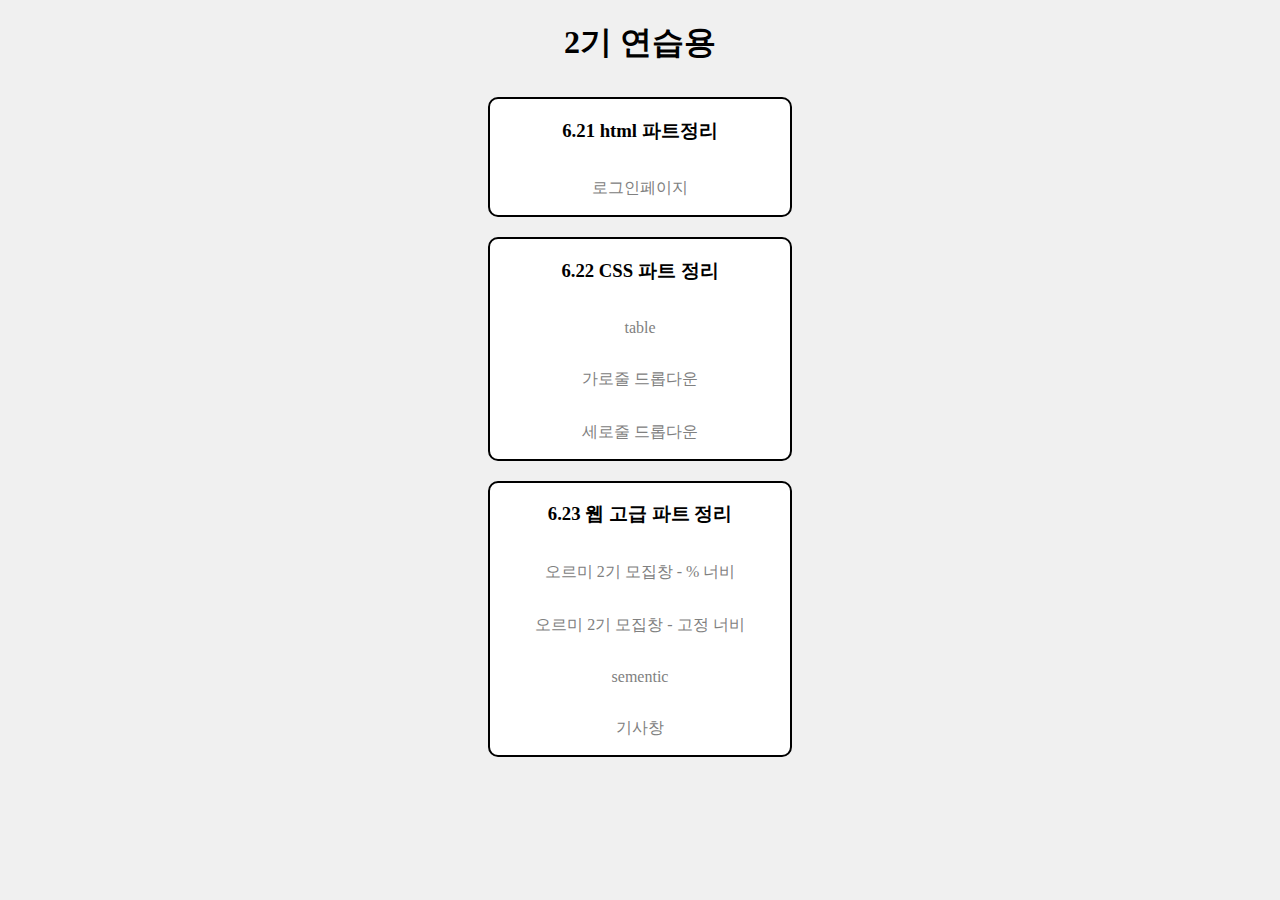
<file: index.html>
<!DOCTYPE html>
<html lang="ko">

<head>
    <meta charset="UTF-8">
    <meta name="viewport" content="width=device-width, initial-scale=1.0">
    <title>오르미 2기</title>

    <style>

        *{
            text-align: center;
            background-color: #f0f0f0;
        }
       
        .welling{
            border: 2px solid black;
            border-radius: 10px;

            text-align: center;
            margin: 10px;

            width: 300px;

            display: flex;
            justify-content: center;
            flex-direction: column;

            background-color: white;
        }

        p, h3, a{
            background-color: white;
        }

        .welling a{
            text-decoration: none;
            color: gray;
        }

        .welling a:hover{
            color: white;
            font-weight: bold;
            background-color: black;
            padding: 5px 20px;
            border-radius: 5px;
        }

        .container{
            display: flex;
            flex-direction: column;
            align-items: center;
        }

    </style>
</head>

<body>
    <h1>2기 연습용</h1>


    <div class="container">
        <div class="welling">
            <h3>6.21 html 파트정리</h3>
            <p><a href="6.21/practice_css_signed_in.html">로그인페이지</a></p>
        </div>
    
        <div class="welling">
            
            <h3>6.22 CSS 파트 정리</h3>
    
            <p><a href="/6.22/table.html"> table </a></p>
            <p><a href="/6.22/dropdown_row.html"> 가로줄 드롭다운</a></p>
            <p><a href="/6.22/dropdown_col.html"> 세로줄 드롭다운</a></p>
    
        </div>

        <div class="welling">
            <h3>6.23 웹 고급 파트 정리</h3>

            <p><a href="/6.23/oreumi2-notfixed/oreumi_service.html"> 오르미 2기 모집창 - % 너비 </a></p>
            <p><a href="/6.23/oreumi2page/Index.html"> 오르미 2기 모집창 - 고정 너비 </a></p>
            <p><a href="/6.23/sementic/sementic.html"> sementic </a></p>
            <p><a href="/6.23/sementic/next/responsive.html"> 기사창 </a></p>

        </div>
    </div>


</body>

</html>
</file>
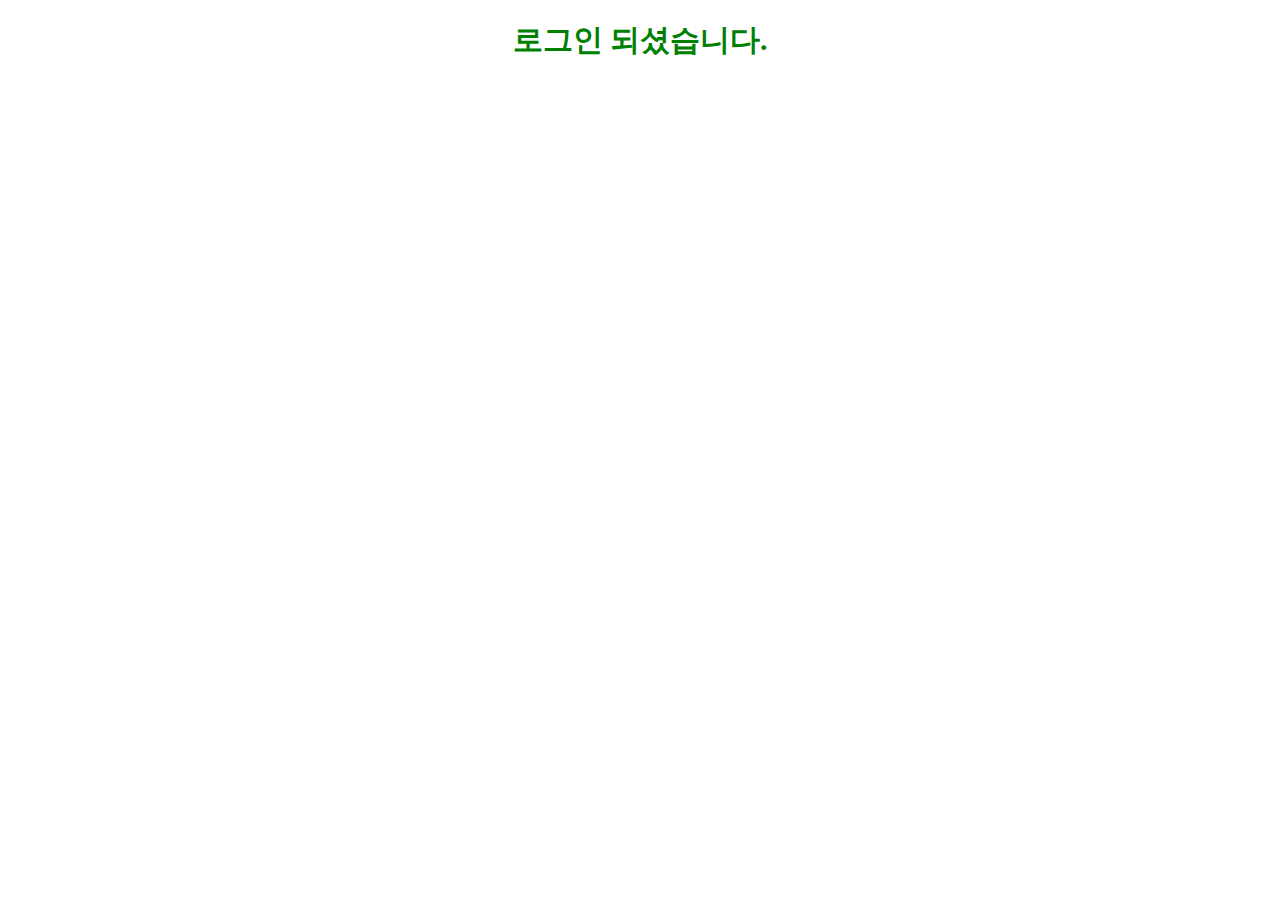
<file: 6.21/practice_css_result.html>
<!DOCTYPE html>
<html lang="ko">
<head>
    <meta charset="UTF-8">
    <meta name="viewport" content="width=device-width, initial-scale=1.0">
    <title>입력완료</title>
</head>
<body>
    <h1 style="height: 100px; width: 100%; font-size: 30px; color: green; text-align: center;">로그인 되셨습니다.</h1>
</body>
</html>
</file>
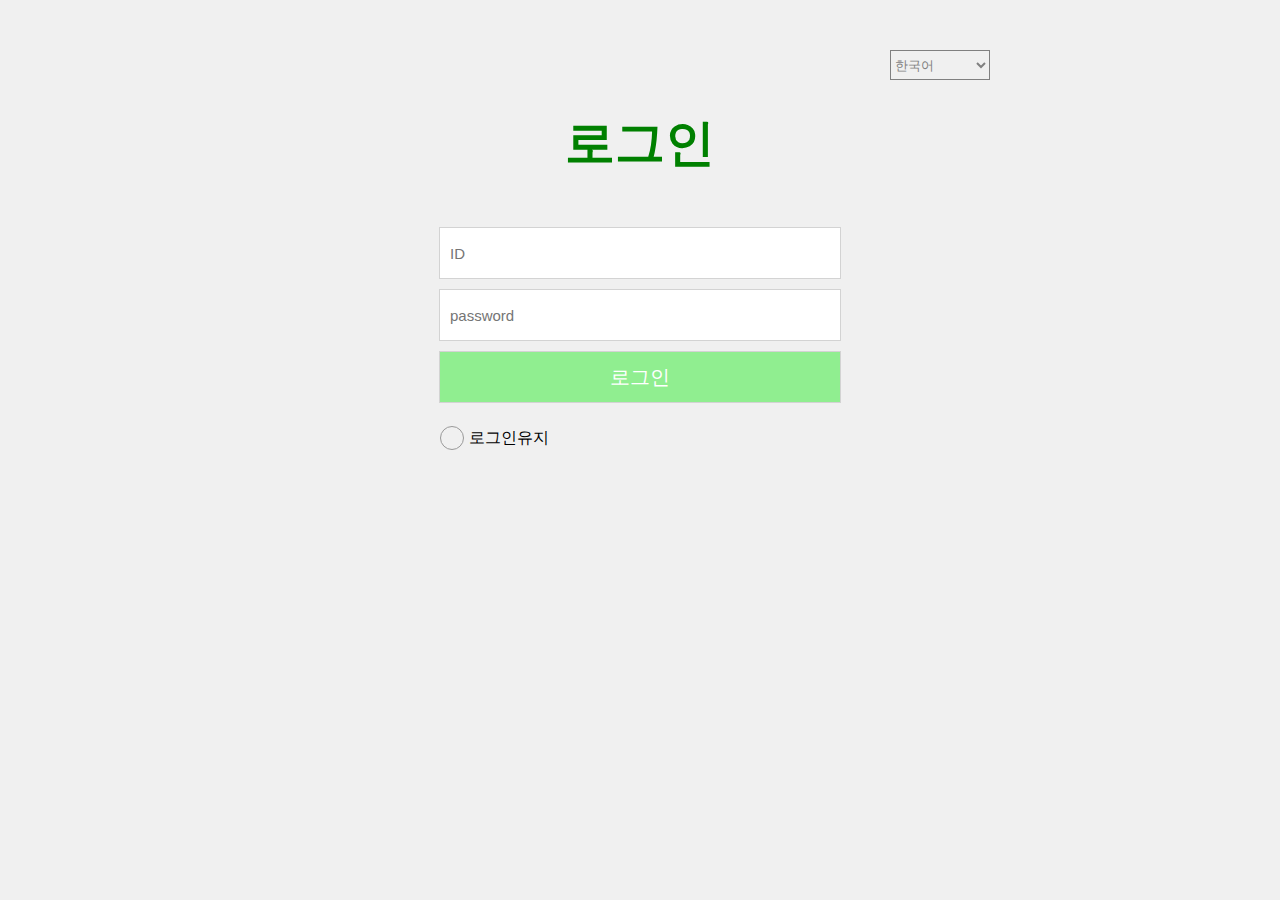
<file: 6.21/practice_css_signed_in.html>
<!DOCTYPE html>
<html lang="ko">
<head>
    <meta charset="UTF-8">
    <meta name="viewport" content="width=device-width, initial-scale=1.0">
    <title>회원가입</title>
    <style>
        *{
            padding: 0;
            margin: 0;

            background-color: #f0f0f0;
        }

        .all_container{
            display: flex;
            flex-direction: column;
            align-items: center;

            width: 100%;

            margin-top: 50px;
        }

        .all_container .main_container{
            width: 700px;
        }

        .header .lang {
            display: flex;
            justify-content: flex-end;
            align-items: center;
        }

        .lang_sel{
            width:100px;
            height: 30px;
            color:gray;
            border: solid 1px gray;
        }

        .login_title{
            color: green;


            font-size: 50px;
            font-weight: bold;
            padding-top: 30px;;
            text-align: center;
        }


        .sign_in_form_wrap{
            padding-top: 50px;
            display: flex;
            flex-direction: column;
            align-items: center;
        }

        .id_input_wrap{
            width: 400px;
            height: 50px;
            border: solid 1px lightgray;
            background-color: white;
        }

        .id_input{
            border: none;
            width: 380px;
            margin-top: 10px;
            margin-left: 10px;
            font-size: 15px;
            height: 30px;
            background-color: white;
        }
        
        .pwd_input_wrap{
            width: 400px;
            height: 50px;
            border: solid 1px lightgray;
            background-color: white;
            margin-top: 10px;
        }

        .pwd_input{
            border: none;
            width: 380px;
            margin-top: 10px;
            margin-left: 10px;
            font-size: 15px;
            height: 30px;
            background-color: white;
        }

        .submit_input_wrap{
            width: 400px;
            height: 50px;
            border: solid 1px lightgray;
            background-color: white;
            margin-top: 10px;
        }

        .submit_input{
            width: 400px;
            height: 50px;
            background-color: lightgreen;
            color: white;
            border: solid 1px lightgreen;
            font-size: 20px;
        }

        .submit_input:hover{
            background-color: #90ff90;
        }

        .login_stay_wrap{
            width: 400px;
            height: 50px;
            
            margin-top: 10px;

            display: flex;
            align-items: center;
        }

        .login_stay_label{
            padding-left: 5px;;
        }
        
        .login_stay{
            width: 1.5rem;
            height: 1.5rem;
            border-radius: 50%;
            border: 1px solid #999;
            appearance: none;
            cursor: pointer;
        }

        .login_stay:checked{
            background: lightgreen;
            border: none;
        }



    </style>
</head>
<body>
    <div class="all_container">
        <div class="main_container">


            <div class="header">
                <div class="lang">
                    <select name="lang" class="lang_sel">
                        <option value="ko">한국어</option>
                        <option value="en">English</option>
                    </select>
                </div>

                <div class="login_title">
                    로그인
                </div>
            </div>

            <form action="./practice_css_result.html" class="sign_in_form_wrap">


                <div class="id_input_wrap">
                    <input type="text" placeholder="ID" class="id_input" required>
                </div>

                <div class="pwd_input_wrap">
                    <input type="password" placeholder="password" class="pwd_input" required>
                </div>

                <div class="submit_input_wrap">
                    <input type="submit" value="로그인" class="submit_input">
                </div>


                <div class="login_stay_wrap">
                    <input type="checkbox" name="login_stay" class="login_stay"> <label for="login_stay" class="login_stay_label">로그인유지</label>
                </div>

            </form>



            
        </div>
    </div>
</body>
</html>
</file>
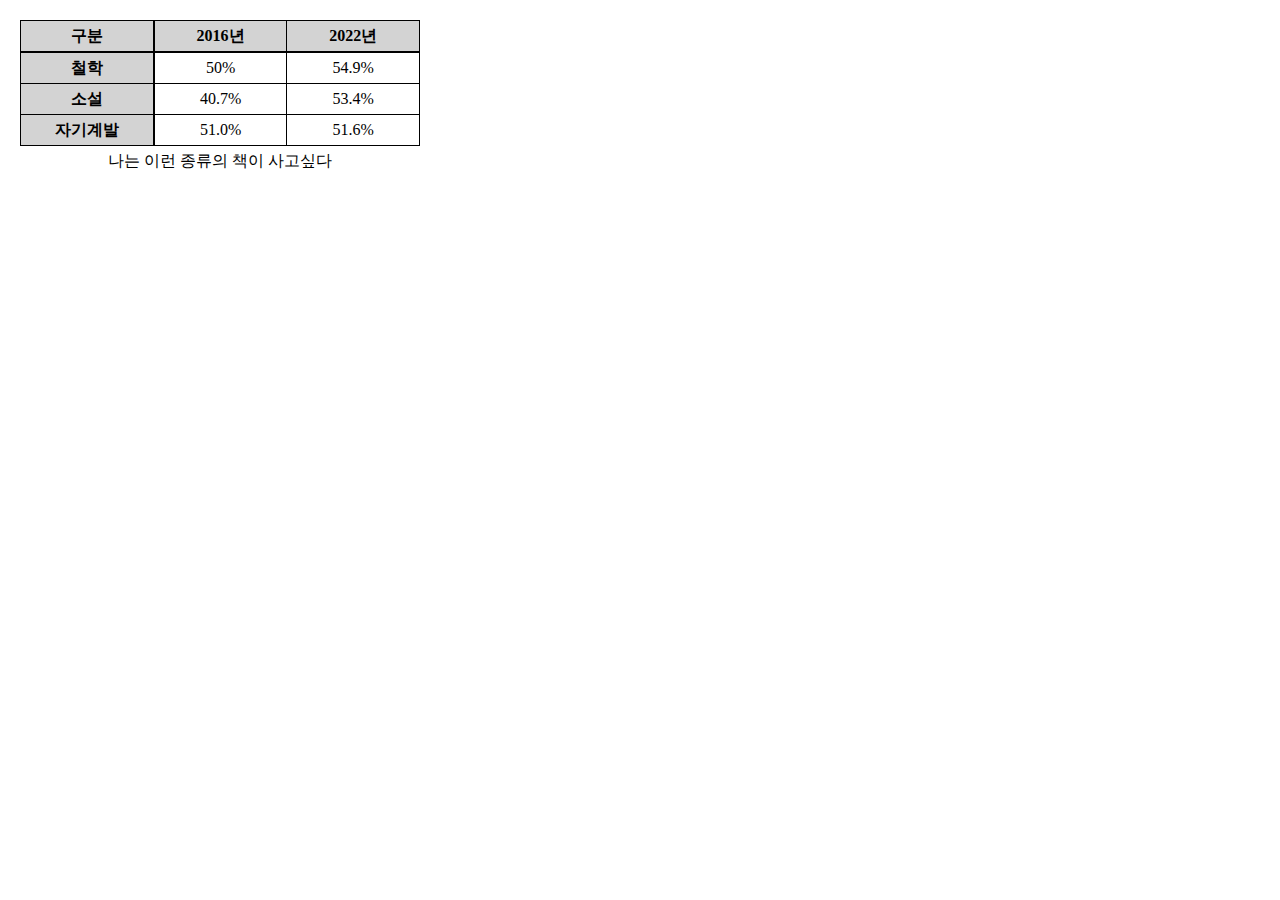
<file: 6.22/table.html>
<!DOCTYPE html>
<html lang="ko">
<head>
    <meta charset="UTF-8">
    <meta name="viewport" content="width=device-width, initial-scale=1.0">
    <title>Document</title>

    <style>
        *{
            margin: 0;
            padding: 0;
        }

        table{
            text-align: center;
            border-collapse: collapse;
            width: 400px;
            height: 100px;

            margin: 20px;
        }

        td, th{
            border: black 1px solid;
            width: 100px;
            height: 30px;
        }

        tfoot td{
            border: none;
        }

        thead{
            background-color: lightgray;
            font-weight: bold;
        }

        .row-head{
            background-color: lightgray;
            border-right: 2px solid black;
            font-weight: bold;
        }

        .first-row td{
            border-top: 2px solid black;
        }

    </style>

</head>
<body>
    <table>
        <thead>
            <th class="row-head">구분</th>
            <th>2016년</th>
            <th>2022년</th>
        </thead>
        <tbody>
            <tr class="first-row">
                <td class="row-head">철학</td>
                <td>50%</td>
                <td>54.9%</td>
            </tr>
            <tr>
                <td class="row-head">소설</td>
                <td>40.7%</td>
                <td>53.4%</td>
            </tr>
            <tr>
                <td class="row-head">자기계발</td>
                <td>51.0%</td>
                <td>51.6%</td>
            </tr>
        </tbody>
        <tfoot>
            <td colspan="3">나는 이런 종류의 책이 사고싶다</td>
        </tfoot>
    </table>
</body>
</html>
</file>
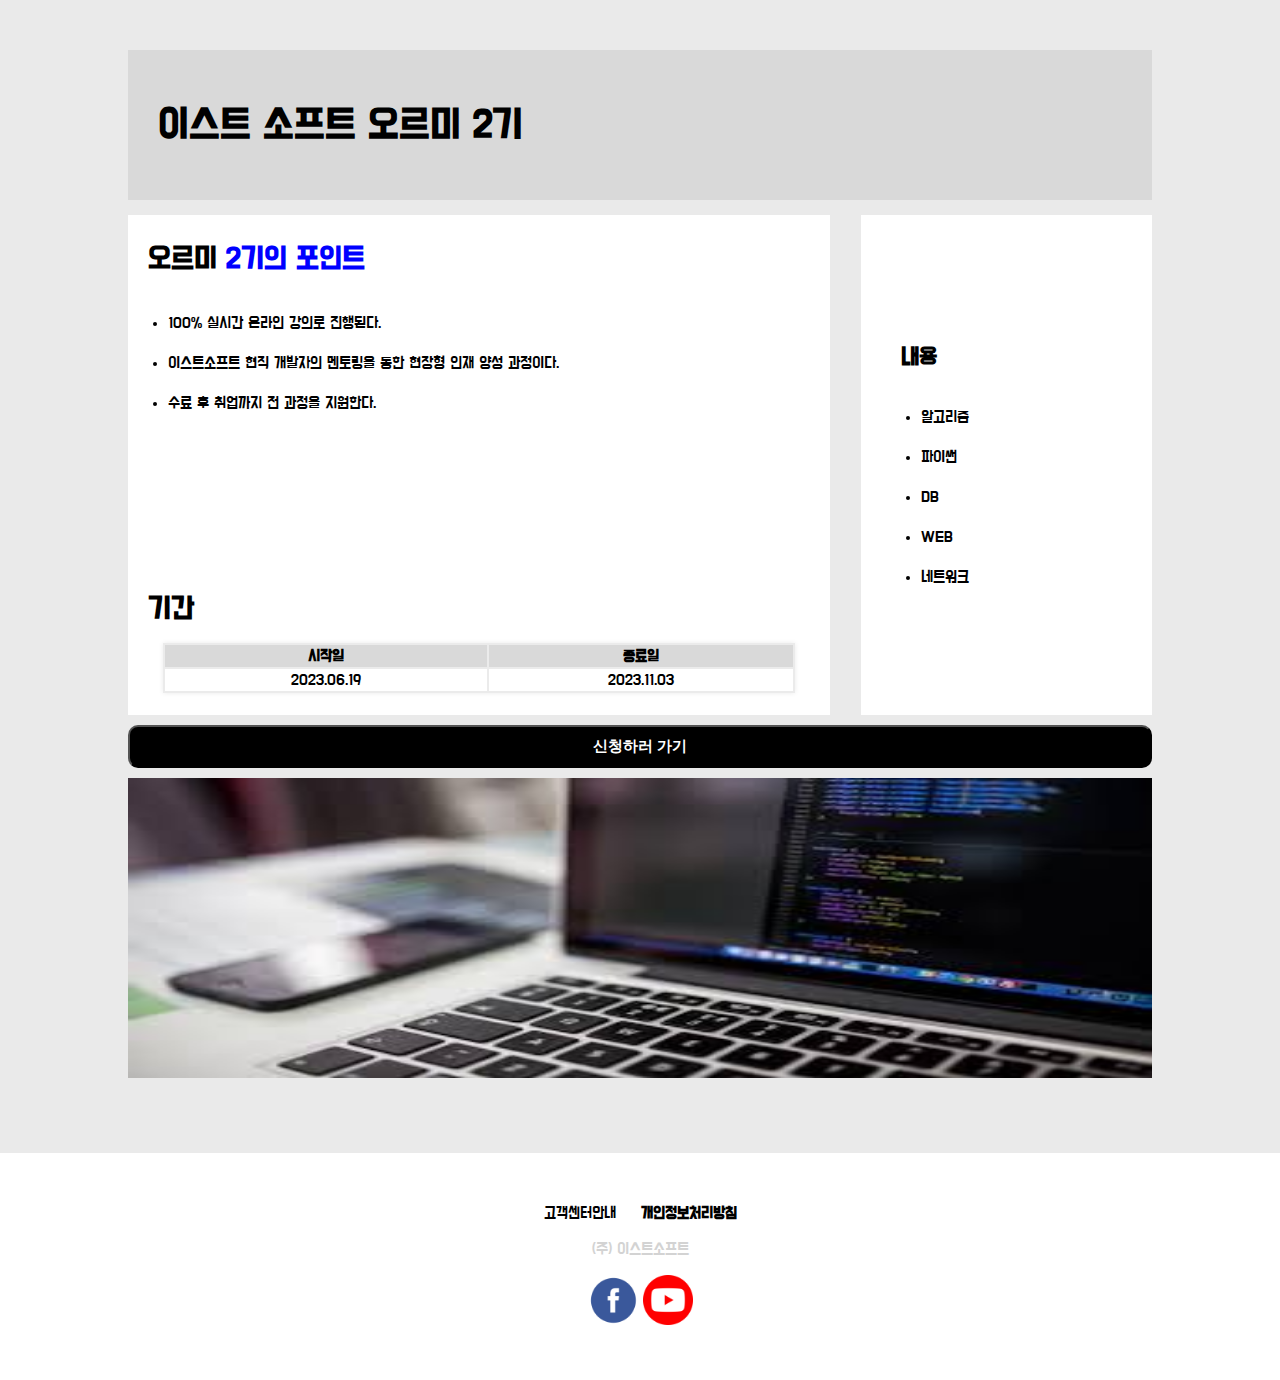
<file: 6.23/oreumi2-notfixed/oreumi_service.html>
<!DOCTYPE html>
<html lang="en">

<head>
    <meta charset="UTF-8">
    <meta name="viewport" content="width=device-width, initial-scale=1.0">
    <title>Document</title>

    <!-- <link rel="stylesheet" href="reset.css"> -->
    <link rel="stylesheet" href="oreumi_service.css">
    <link href="https://fonts.googleapis.com/css2?family=Noto+Sans+KR:wght@100;300;400;500;700;900&display=swap" rel="stylesheet">

    <link rel="preconnect" href="https://fonts.googleapis.com">
    <link rel="preconnect" href="https://fonts.gstatic.com" crossorigin>
    <link href="https://fonts.googleapis.com/css2?family=Do+Hyeon&display=swap" rel="stylesheet">

</head>

<body>
    <div class="main-wrap">
        <div class="container">

            <header>이스트 소프트 오르미 2기</header>

            <section>

                <article>

                    <div class="point">
                        <h2>오르미 <span> 2기의 포인트 </span></h2>

                        <ul>

                            <li>100% 실시간 온라인 강의로 진행된다.</li>
                            <li>이스트소프트 현직 개발자의 멘토링을 통한 현장형 인재 양성 과정이다.</li>
                            <li>수료 후 취업까지 전 과정을 지원한다.</li>
                        </ul>
                    </div>

                    <div class="how-long">
                        <h2>기간</h2>
                        <table>
                            <thead>
                                <th>시작일</th>
                                <th>종료일</th>
                            </thead>
                            <tbody>
                                <td>2023.06.19</td>
                                <td>2023.11.03</td>
                            </tbody>
                        </table>
                    </div>

                </article>

                <aside>
                    <div class="aside-wrap">
                        <h2>내용</h2>
                        <ul>
                        
                            <li>알고리즘</li>
                            <li>파이썬</li>
                            <li>DB</li>
                            <li>WEB</li>
                            <li>네트워크</li>
                        </ul>
                    </div>
                    

                </aside>

            </section>

            <div>
                <a href="destination.html">
                    <button class="subtitle">신청하러 가기</button>
                </a>
            </div>


            <img src="laptop.jpg" alt="" style="width: 100%; height:300px">

        </div>
    </div>


    <footer>

        <a href="#" class="info">고객센터안내</a>
        <a href="#" class="personal">개인정보처리방침</a>

        <p>(주) 이스트소프트</p>

        <div class="logo">
            <img src="fb-logo.png" alt="facebook">
            <img src="youtube-logo.png" alt="youtube">
        </div>
    </footer>
</body>

</html>
</file>
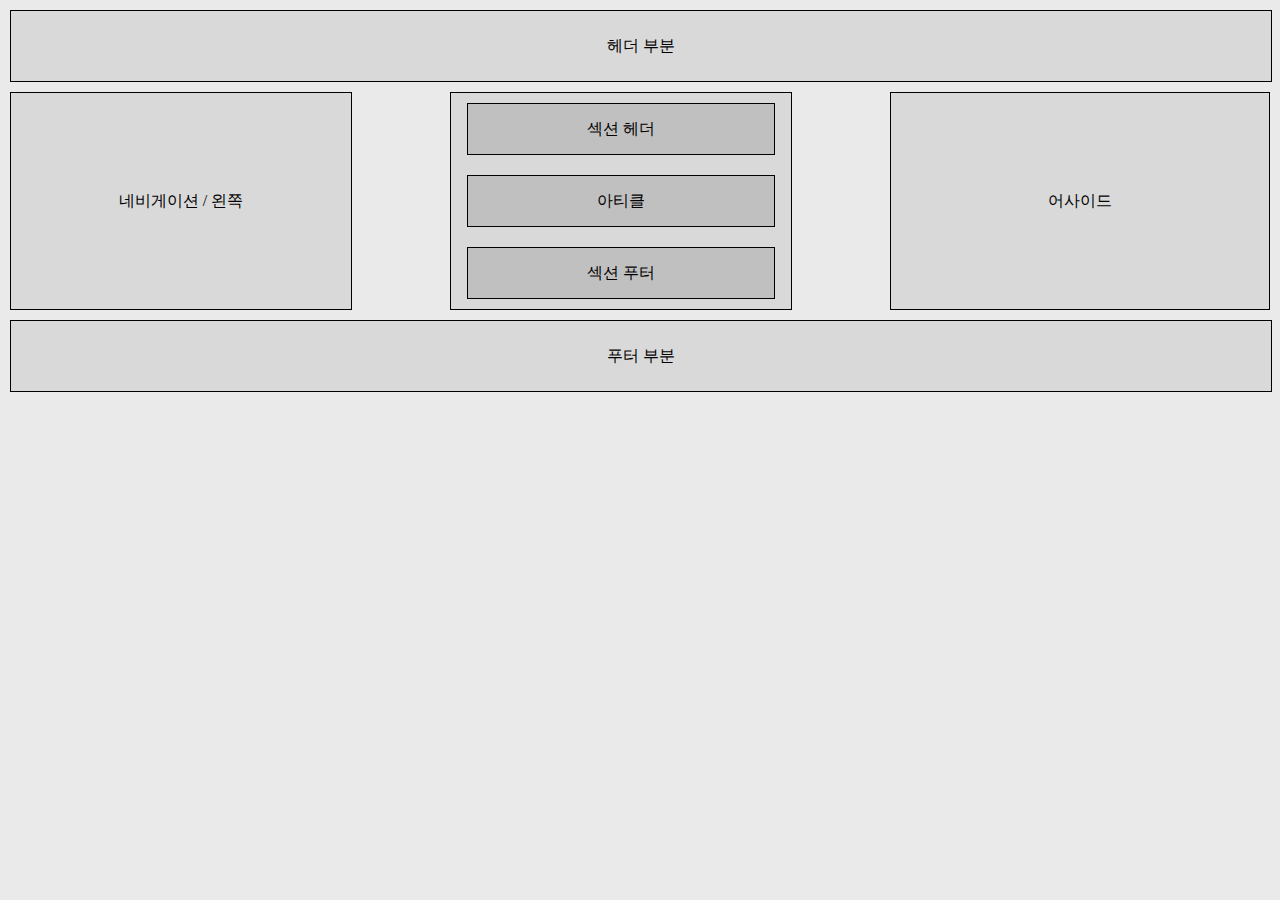
<file: 6.23/sementic/sementic.html>
<!DOCTYPE html>
<html lang="ko">

<head>
    <meta charset="UTF-8">
    <meta name="viewport" content="width=device-width, initial-scale=1.0">
    <title>Document</title>

    <link rel="stylesheet" href="sementic.css">
</head>

<body>
    <header class="out-box"> 헤더 부분 </header>
    
    <div class="container">
        <nav class="box">네비게이션 / 왼쪽</nav>
        <section class="box">
            
            <header class="in-box">섹션 헤더</header>
            <article class="in-box">아티클</article>
            <footer class="in-box">섹션 푸터</footer>
        </section>
        <aside class="box">어사이드</aside>
    
    </div>

    <footer class="out-box">푸터 부분</footer>
    
</body>

</html>
</file>
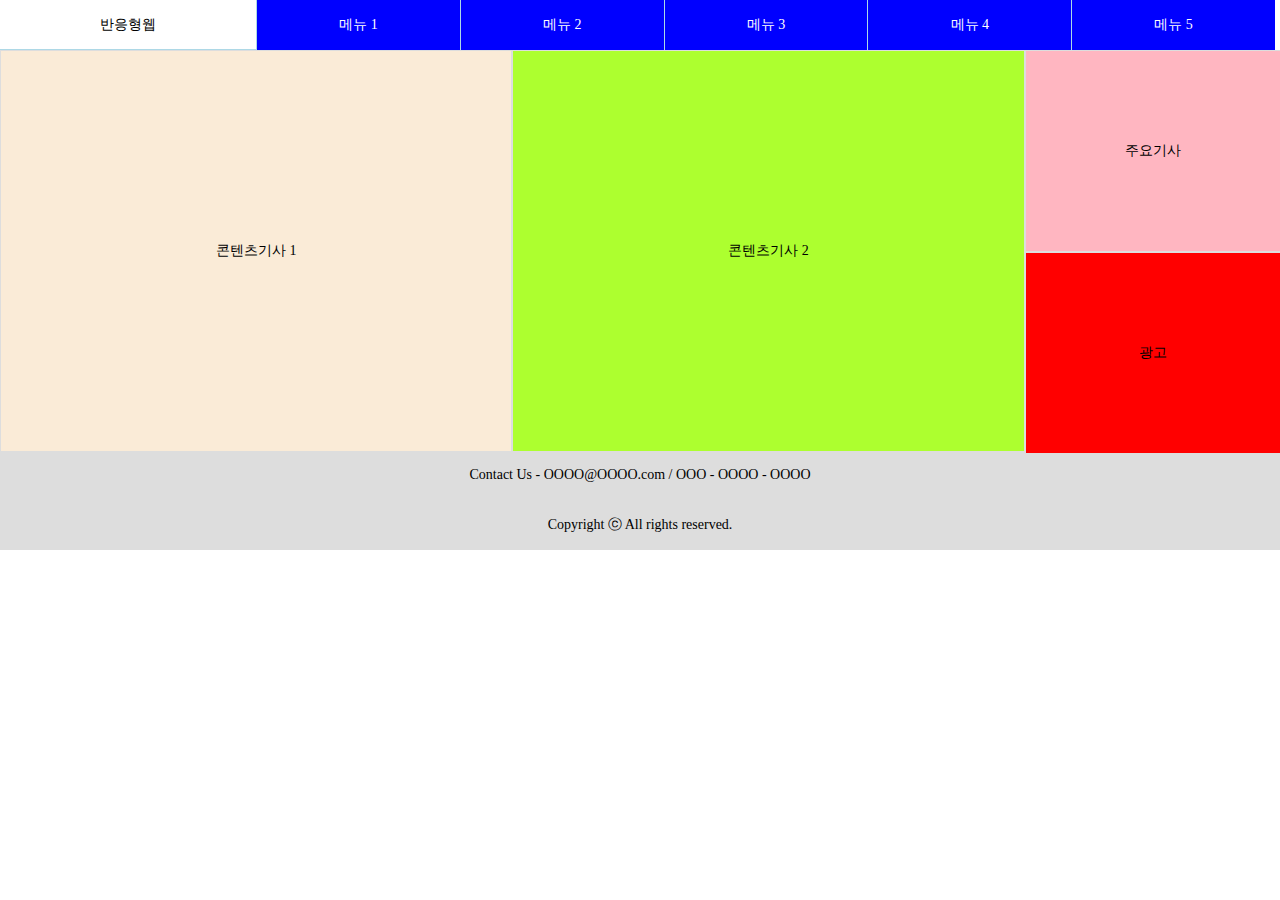
<file: 6.23/sementic/next/responsive.html>
<!DOCTYPE html>
<html lang="ko">
<head>
    <meta charset="UTF-8">
    <meta name="viewport" content="width=device-width, initial-scale=1.0">
    <title>Document</title>

    <link rel="stylesheet" href="dropdown_style.css">
    <link rel="stylesheet" href="responsive.css">


    <style>
        .menu > li{
            float: left;
        }
    </style>

</head>
<body>
    <nav>
        <div class="brand">반응형웹</div>
        <div class="menu-bar">
            <ul class="menu">
                <li>
                  <a href="#">메뉴 1</a>
                  <ul class="dropdown">
                    <li><a href="#">dropdown01</a></li>
                    <li><a href="#">dropdown02</a></li>
                    <li><a href="#">dropdown03</a></li>
                  </ul>
                </li>
                <li>
                  <a href="#">메뉴 2</a>
                  <ul class="dropdown">
                    <li><a href="#">dropdown01</a></li>
                    <li><a href="#">dropdown02</a></li>
                    <li><a href="#">dropdown03</a></li>
                  </ul>
                </li>
                <li>
                  <a href="#">메뉴 3</a>
                  <ul class="dropdown">
                    <li><a href="#">dropdown01</a></li>
                    <li><a href="#">dropdown02</a></li>
                    <li><a href="#">dropdown03</a></li>
                  </ul>
                </li>
                <li>
                  <a href="#">메뉴 4</a>
                  <ul class="dropdown">
                    <li><a href="#">dropdown01</a></li>
                    <li><a href="#">dropdown02</a></li>
                    <li><a href="#">dropdown03</a></li>
                  </ul>
                </li>
                <li>
                  <a href="#">메뉴 5</a>
                  <ul class="dropdown">
                    <li><a href="#">dropdown01</a></li>
                    <li><a href="#">dropdown02</a></li>
                    <li><a href="#">dropdown03</a></li>
                  </ul>
                </li>
              </ul>
        </div>
    </nav>

    <section>
        <article>
            콘텐츠기사 1
        </article>
        <article>
            콘텐츠기사 2
        </article>
        <aside>
            <article>
                주요기사
            </article>
            <div class="ad">
                광고
            </div>
        </aside>
    </section>

    <footer>
        <div class="contact">Contact Us - OOOO@OOOO.com / OOO - OOOO - OOOO</div>
        <div class="copyright">Copyright ⓒ All rights reserved.</div>
    </footer>


</body>
</html>
</file>
<file: 6.23/oreumi2-notfixed/oreumi_service.css>
body{
    background-color: #EAEAEA;
    padding: 0px;
    margin: 0px;

    font-family: 'Noto Sans KR', sans-serif;
    font-family: 'Do Hyeon', sans-serif;

}

.main-wrap{
    display: flex;
    flex-direction: column;
    align-items: center;
}

.container{
    width: 80%;
    margin-top: 50px;
    margin-bottom: 70px;
}


/* header 부분 */

header{
    background-color: #d9d9d9;
    height: 150px;
    font-size: 40px;
    display: flex;
    flex-direction: column;
    justify-content: center;

    padding-left: 30px;
    font-weight: bolder;
}

/* footer 부분 */

footer{
    width: 100%;
    background-color: white;
    margin: 0px;
    padding: 50px 0;

    text-align: center;
}

footer p{
    color: lightgray;
}

footer img {
    width: 50px;
}

footer a{
    text-decoration: none;
    color: black;
    padding: 10px;
}

footer .personal{
    font-weight: 800;
}



/* section 부분 */


section{
    display: flex;
    flex-direction: row;
    height:500px;
    padding-top: 15px;
}

section article{
    width: 70%;
    background-color: white;
}

section aside{
    width: 27%;
    margin-left: 3%;
    background-color: white;
}

h2 span{
    color: blue;
}

article h2{
    padding-left: 20px;
    font-size: 30px;
    font-weight: 700;
}


article li {
    line-height: 40px;
}

.point{
    height:70%;

}

.how-long h2{
    margin: 0;
}


.subtitle{
    width: 100%; 
    background-color: black; 
    border-radius: 10px; 
    margin: 10px 0; 
    padding: 10px; 
    color: white; 
    font-size: 15px; 
    font-weight: 700;
}

.how-long{
    display: flex;
    flex-direction: column;
}

.how-long h2{
    padding-bottom: 15px;
}

table{
    width: 90%;
    border: 2px solid #EBEBEB;
    border-collapse: collapse;
    align-self: center;
    box-shadow: 0 0 5px #EAEAEA;
    text-align: center;
}

td, th{
    border: 2px solid #EBEBEB;
}

thead{
    background-color: #d9d9d9;
}




aside{
    display:  flex;
    flex-direction: row;
    align-items: center;
    line-height: 40px;

    padding-left: 20px;
}

aside h2{
    padding-left: 20px;
}
</file>
<file: 6.23/sementic/sementic.css>
body{
    margin: 10px;
    text-align: center;
    background-color: #EAEAEA;
}

.container{
    display: flex;
    flex-direction: row;
    justify-content: space-between;
    margin: 10px 0;
}

.box{
    border: 1px solid black;
    background-color: #d9d9d9;
}

.out-box{
    width: 100%;
    border: 1px solid black;
    background-color: #d9d9d9;
}

.in-box{
    width: 90%;
    height: 50px;
    border: 1px solid black;
    display: flex;
    flex-direction: column;
    justify-content: center;
    margin: 10px;
    background-color: #c0c0c0;
}


nav{
    width: 27%;
    display: flex;
    flex-direction: column;
    justify-content: center;
}

section{
    width: 27%;
    display: flex;
    flex-direction: column;
    justify-content: center;
    align-items: center;
}

aside{
    width: 30%;
    display: flex;
    flex-direction: column;
    justify-content: center;
}


body header{
    height: 70px;
    
    display: flex;
    flex-direction: column;
    justify-content: center;
}

body footer{
    height: 70px;
    
    display: flex;
    flex-direction: column;
    justify-content: center;
}
</file>
<file: 6.23/sementic/next/dropdown_style.css>
*{
    padding:0;
    margin:0;

    font-size:14px;
    line-height: 50px;
    text-align: center;

    transition-duration: 0.3s;
}

li{
    list-style:none;
    
}

a{
    text-decoration:none;
    
}


.menu {
width: 100%;
overflow: hidden;
}

.menu > li {
/* Firefox */
width: -moz-calc(20% - 2px);
/* WebKit */
width: -webkit-calc(20% - 2px);
/* Opera */
width: -o-calc(20% - 2px);
/* Standard */
width: calc(20% - 2px);

background-color: blue;
border-left: 1px solid lightblue;
position: relative;
}

.menu a {
color: white;
}

.dropdown > li {
background-color: lightblue;
}

.dropdown {
height: 0;
overflow: hidden;
}

.menu > li:hover {
background-color: skyblue;
}

.menu > li:hover .dropdown {
height: 150px;
}

.menu > li:hover .dropdown li:hover{
height: 50px;
background-color: skyblue;
}
</file>
<file: 6.23/sementic/next/responsive.css>
*{
    padding:0;
    margin:0;

    font-size:14px;
    line-height: 50px;
    text-align: center;

    transition-duration: 0.3s;
}

nav{
    display: flex;
    justify-content: space-between;
    height: 50px;
}

.menu-bar{
    width: 80%;
    float: right;
}

.brand{
    width: 20%;
    text-align: center;
    border-bottom: 1px solid lightblue;
    
}


section{
    width:100%;
    display: flex;
    flex-direction: row;
    

    height: 400px;
}

section article{
    width: 40%;
    height: 100%;
    border: 1px solid #DDD;

    display: flex;
    flex-direction: column;
    justify-content: center;
    
    border-collapse: collapse;
}

aside {
    width: 20%;
    height: 100%;
}

aside article{
    width: 100%;
    height: 50%;
    
}

aside .ad{
    width: 100%;
    height: 50%;

    border: 1px solid #DDD;

    display: flex;
    flex-direction: column;
    justify-content: center;

    border-collapse: collapse;


    background-color: red;
}



section article:nth-child(1){
    background-color: antiquewhite;
}

section article:nth-child(2){
    background-color: greenyellow;
}

aside article:nth-child(1){
    background-color: lightpink;
}


footer{
    width: 100%;

    display: flex;
    flex-direction: column;
    justify-content: center;

    background-color: #DDD;
}

footer div{
    
}
</file>
